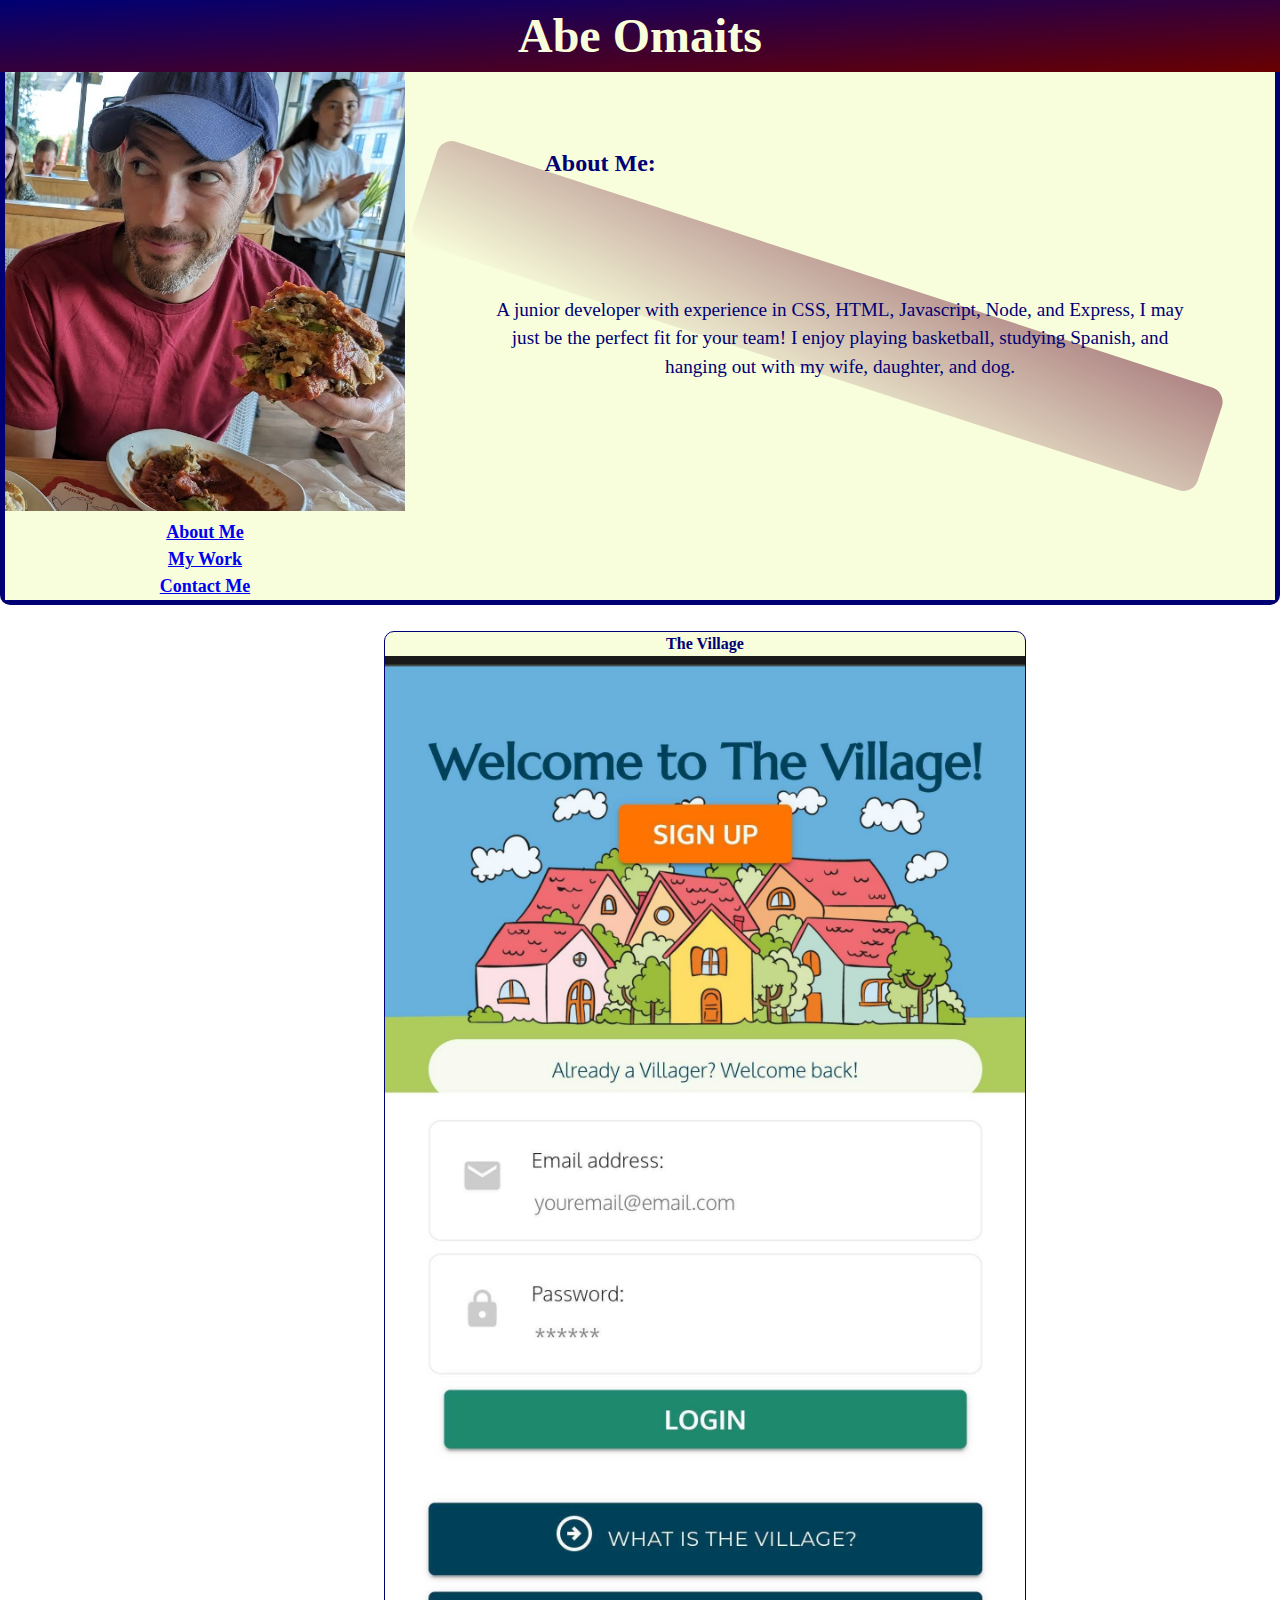
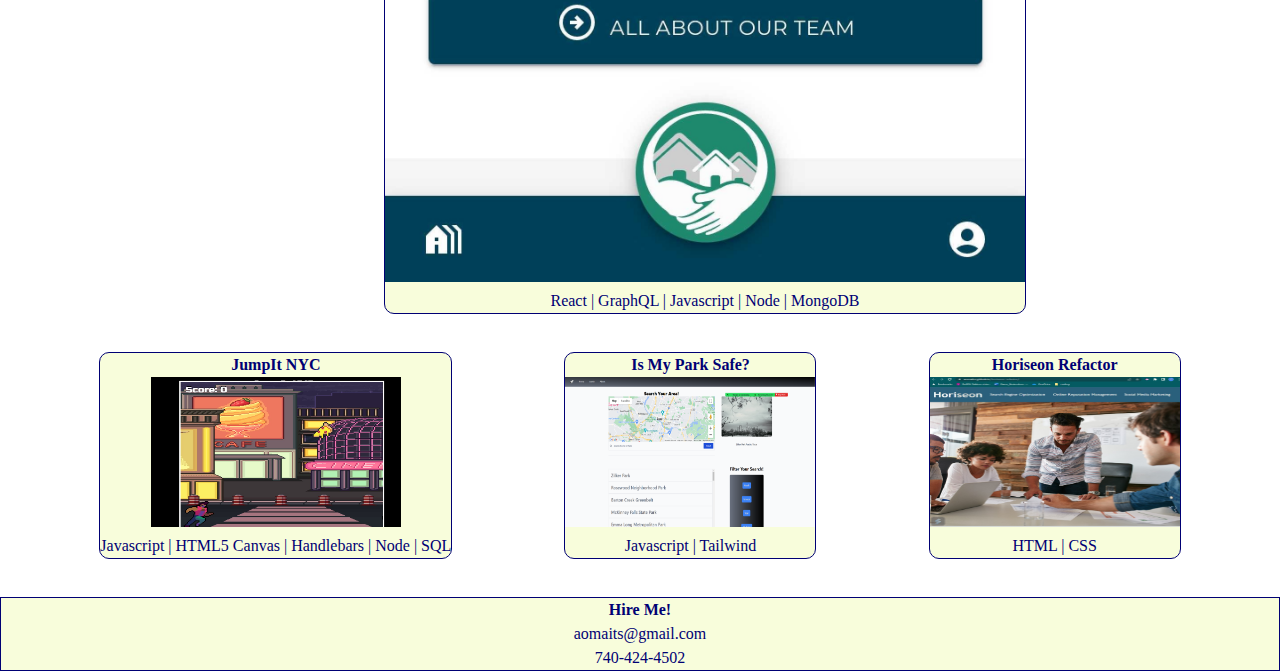
<file: index.html>
<!DOCTYPE html>
<html lang="en">
  <head>
    <meta charset="UTF-8" />
    <meta name="viewport" content="width=device-width, initial-scale=1.0" />
    <title>Abe Omaits Portfolio</title>
    <link rel="stylesheet" href="./assets/css/reset.css" />
    <link rel="stylesheet" href="./assets/css/style.css" />
  </head>

  <header>
    <h1> Abe Omaits </h1>
  </header>
  
  <main>
    <!-- top section of the page, includes the photo, nav bar, and the about me section -->
    <section class="top-section"> 
      <article id="aside">
        <img id="abe_eats" src="./assets/Abe_eating.jpg" alt="Abe Omaits eating big sandwich">

        <nav>
          <ul>
            <li> <a href="#about-me">About Me</a> </li>
            <li><a href="#my-work">My Work</a></li>        
            <li> <a href="#hire-me">Contact Me</a></li>
          </ul>
        </nav>
      </article>
      
      <article id="about-me">
        <h2> About Me:</h2>
        <p>A junior developer with experience in CSS, HTML, Javascript, Node, and Express, I may just be the perfect fit for your team! I enjoy playing basketball, studying Spanish, and hanging out with my wife, daughter, and dog.</p>
        <!-- this "hidden box" is the linear gradient background element in the about me section -->
        <figure id="hiddenBox">
          <p>hidden</p>
        </figure> 
      </article>
    </section>

    <!-- work section, includes the four cards with their "work boxes" id-->
    <article id="my-work">
      <section class="work-boxes" id="biggest-project">
        <h3> The Village</h3>   
        <a href="https://github.com/Annie-McElroy/the-village" target="_blank"> <img src="./assets/village.jpeg" alt="the Village mobile homescreen"></a>
        <p>React | GraphQL |  Javascript  |  Node  |  MongoDB</p>  
      </section>

      <section class="work-boxes">
        <h3> JumpIt NYC</h3>   
        <a href="https://github.com/Valeriereds/Side-scroller/" target="_blank"> <img src="./assets/jump_it_nyc.jpg" alt="the jumpItNYC game screen"></a>
        <p>Javascript | HTML5 Canvas |  Handlebars  |  Node  |  SQL</p>
      </section>

      <section class="work-boxes">
        <h3> Is My Park Safe?</h3>
        <a href="https://github.com/liq543/Park-Safe/" target="_blank"> <img src="./assets/isMyParkSafe.png" alt="Picture of Is My Park Safe homepage"></a> 
        <p>Javascript | Tailwind</p>
      </section>

      <section class="work-boxes">
        <h3> Horiseon Refactor</h3>
        <a href="https://aomaits.github.io/horiseon-refactor/" target="_blank"><img  src="./assets/computer.jpg" alt="Horiseon homepage"></a>
        <p>HTML | CSS </p>
      </section>

    </article>
  </main>

  <footer id="hire-me">
    <h4>Hire Me!</h4>
    <ul>
      <li>aomaits@gmail.com</li>
      <li>740-424-4502</li>
    </ul>
  </footer>
</html>
</file>
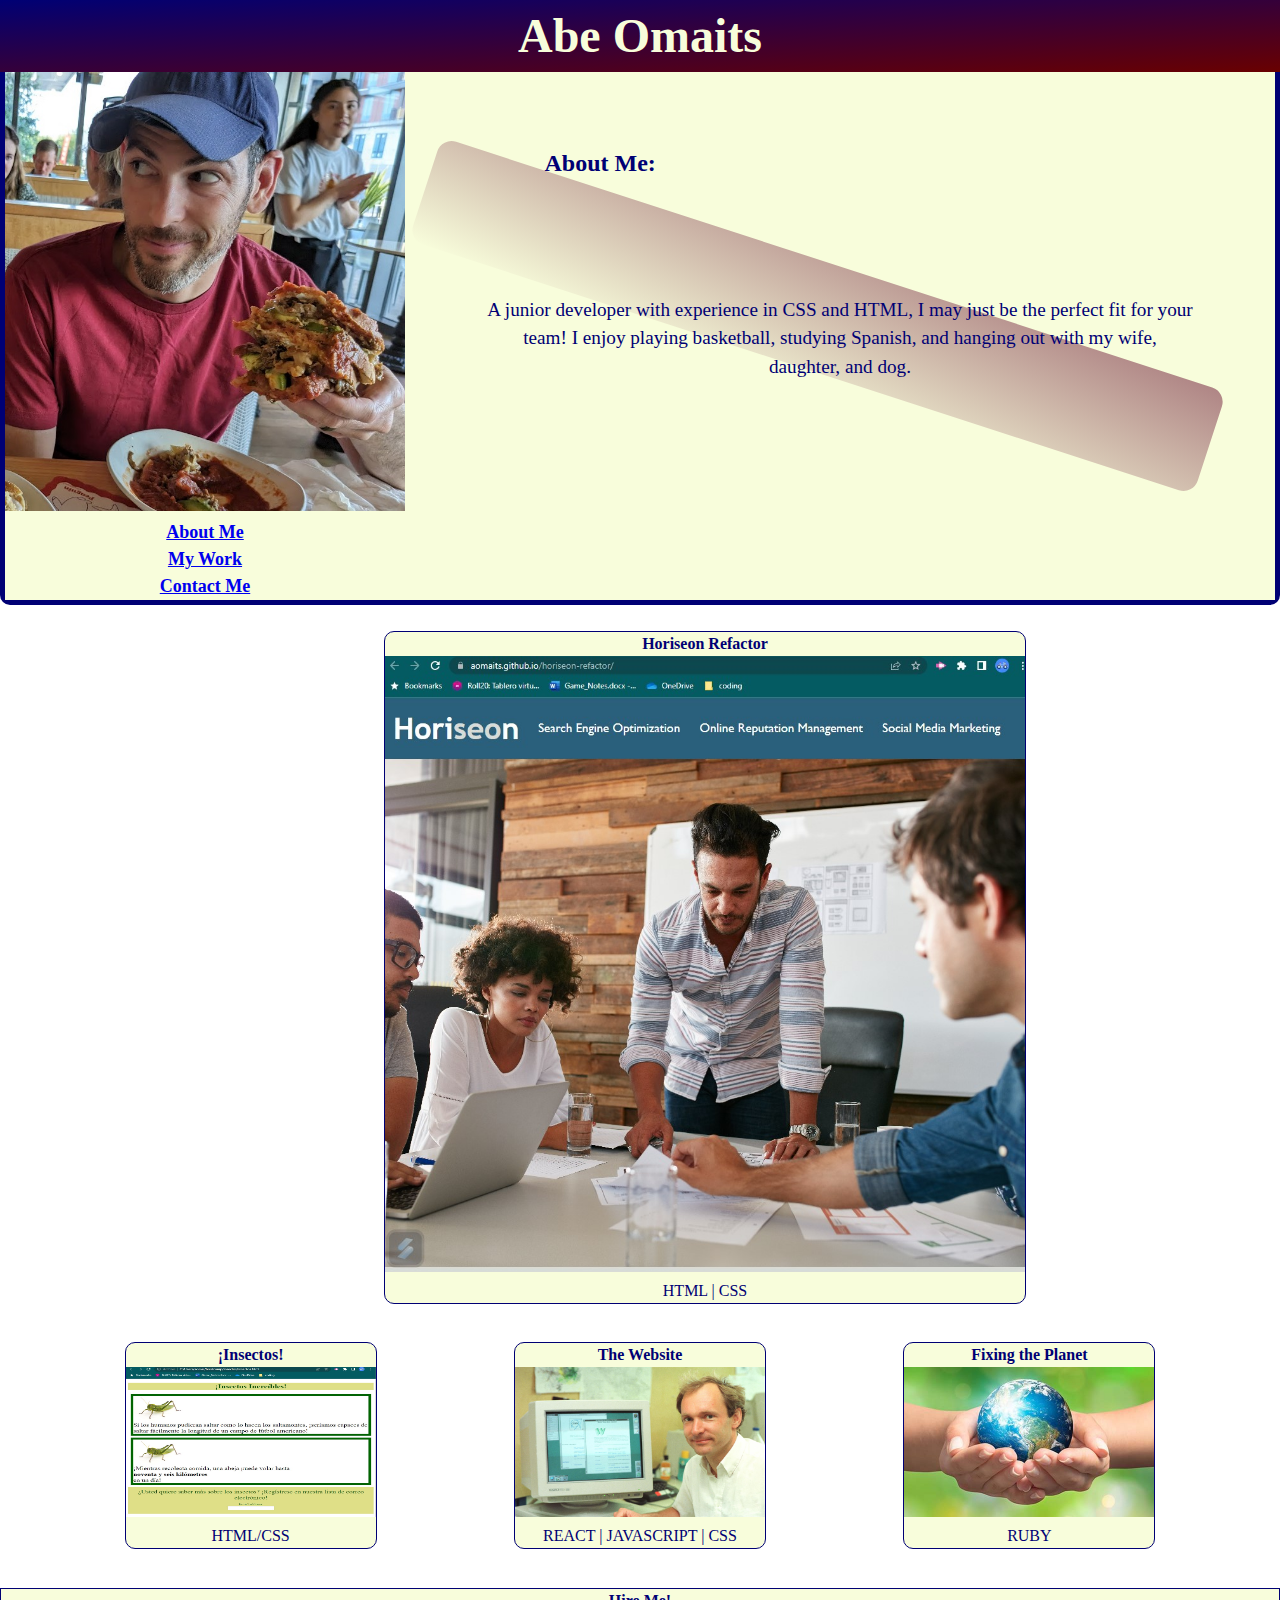
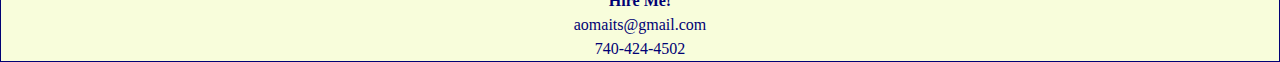
<file: portfolio.html>
<!DOCTYPE html>
<html lang="en">
  <head>
    <meta charset="UTF-8" />
    <meta name="viewport" content="width=device-width, initial-scale=1.0" />
    <title>Abe Omaits Portfolio</title>
    <link rel="stylesheet" href="./assets/css/reset.css" />
    <link rel="stylesheet" href="./assets/css/style.css" />
  </head>

  <header>
    <h1> Abe Omaits </h1>
  </header>
  
  <main>
    <!-- top section of the page, includes the photo, nav bar, and the about me section -->
    <section class="top-section"> 
      <article id="aside">
        <img id="abe_eats" src="./assets/Abe_eating.jpg" alt="Abe Omaits eating big sandwich">

        <nav>
          <ul>
            <li> <a href="#about-me">About Me</a> </li>
            <li><a href="#my-work">My Work</a></li>        
            <li> <a href="#hire-me">Contact Me</a></li>
          </ul>
        </nav>
      </article>
     
      <article id="about-me">
        <h2> About Me:</h2>
        <p>A junior developer with experience in CSS and HTML, I may just be the perfect fit for your team! I enjoy playing basketball, studying Spanish, and hanging out with my wife, daughter, and dog.</p>
        <!-- this "hidden box" is the linear gradient background element in the about me section -->
        <figure id="hiddenBox">
          <p>hidden</p>
        </figure> 
      </article>
    </section>

    <!-- work section, includes the four cards with their "work boxes" id-->
    <article id="my-work">
      <section class="work-boxes" id="biggest-project">
        <h3> Horiseon Refactor</h3>
        <a href="https://aomaits.github.io/horiseon-refactor/" target="_blank"><img id="computer-picture" src="./assets/computer.jpg" alt="computer on boardroom table"></a>
        <p>HTML | CSS </p>
      </section>

      <section class="work-boxes">
        <h3>¡Insectos!</h3>
        <a href="https://aomaits.github.io/insectos/" target="_blank"><img src="./assets/insectos.jpg" alt="silhouettes of insects"></a>
        <p>HTML/CSS</p>
      </section>

      <section class="work-boxes">
        <h3>The Website</h3>
        <article class="hidden">
          <img class="coming-soon" src="./assets/website.jpg" alt="man at obsolete computer terminal">
          <h3>COMING SOON!</h3>
        </article>
        <p>REACT | JAVASCRIPT | CSS</p>
      </section>

      <section class="work-boxes">
        <h3>Fixing the Planet</h3>
        <article class="hidden">
          <img class="coming-soon" src="./assets/save_the_earth.jpg" alt="human hands holding the planet earth">
          <h3>COMING SOON!</h3>
        </article>
        <p>RUBY</p>
      </section>
    </article>
  </main>

  <footer id="hire-me">
    <h4>Hire Me!</h4>
    <ul>
      <li>aomaits@gmail.com</li>
      <li>740-424-4502</li>
    </ul>
  </footer>
</html>
</file>
<file: assets/css/style.css>
* {
    font-family: Georgia, 'Times New Roman', Times, serif;
    line-height: 1.5;
}

:root{
    --darkblue: rgb(0, 0, 116);
    --cream: rgb(248, 253, 219);
}

header {
    position:fixed;
    width: 100%;
    text-align: center;
    background-image: linear-gradient(to bottom right, var(--darkblue), rgb(105, 0, 0));
    color: var(--cream);
    font-size:3em;
    z-index: 2;
}

.top-section {
    display: flex;
    border-radius: 10px;
    border: solid;
    border-width: 5px;
    border-color: var(--darkblue);
}

#aside {
    background-color: var(--cream);
    color: var(--darkblue);
    font-size: large;
    font-weight: bold;
    margin-top: 3em;
}

/* this is the image of me */
#abe_eats {
    max-width: 100%;
    max-height: 100%;
    min-width: 400px;
    min-height: auto;
}

nav ul {
    text-align: center;
}

#about-me {
    background-color: var(--cream);
    color: var(--darkblue); 
    display: flex;
    flex-wrap: wrap; */
    justify-content: center;
    font-size: larger;
    z-index: 1;
}

/* About me section heading */
article h2 {
    text-align: center;
    font-size: x-large;
    margin: 4em 4em 0 4em;
    padding: 5%;
}

/* About me text formatting */
#about-me p{
    padding: 5%;
    margin: 0 2em 2em 2em;
    text-align: center;
}

/* hidden box to allow for formatting around it */
#hiddenBox p{
    visibility: hidden;
}    

/* this is the gradient background element in the About me section.  */
#hiddenBox {
    padding: 0 40%;
    transform: rotate(18deg);
    position: relative;
    bottom: 12em;
    z-index: -1;
    border-radius: 15px;
    background-image: linear-gradient(to top right, var(--cream), rgb(175, 133, 133));
    ;
}

#my-work {
    display:flex;
    flex-wrap: wrap;
    justify-content: space-evenly;
    align-items: center;
}

/* these are the boxes showcasing my work */
.work-boxes {
    border-style: solid;
    border-width: 1px;
    display: inline-block;
    border-radius: 10px;
    border-color: var(--darkblue);
    text-align: center;
    color: var(--darkblue);
    background-color: var(--cream);
    margin:1%;
}

.work-boxes img {
    height: 150px;
    width: 250px;
}

.work-boxes:hover {
    box-shadow: inset 0 0 10px;
}

.coming-soon:hover~h3 {
    display: block;
    position: relative;
    bottom: 2%;
    font-weight: 900;
    font-size: x-large;
}

.hidden h3 {
    display:none;
    position: absolute;
    bottom: 40px;
    z-index: 2;
}

#biggest-project {
    border-style: solid;
    border-width: 1px;
    border-radius: 10px;
    text-align: center;
    justify-content: center;
    margin: 2% 30%;
}

#biggest-project img {
    height: auto;
    width: 40em;
}

footer {
    text-align: center;
    background-color: var(--cream);
    color: var(--darkblue);
    margin: 2% 0;
    border-style: solid;
    border-width: 1px;
}

@media screen and (max-width:1125px) {
    #hiddenBox{padding: 1% 30%;}
}

@media screen and (max-width:780px) {
    #hiddenBox{padding: 1% 25%;}
}

@media screen and (max-width:450px) {
    #hiddenBox{padding: 1% 20%;}
    #biggest-project {margin: 0;}
    footer, .work-boxes, .top-section {width: 100%;}
    .work-boxes, footer, .top-section {margin: 0;}
}

@media screen and (max-width: 667px) {
    .top-section {flex-wrap: wrap;}
    #abe_eats {min-width: 100%;}
    header {font-size: 2em;}
    #aside {margin-top:2em;}
    #biggest-project img {height: 250px;
        width: 250px;} 
    #hiddenBox{padding: 1% 35%;}
}

@media screen and (min-width: 1878px) {
    #biggest-project {margin: 2% 100%;}
}
</file>
